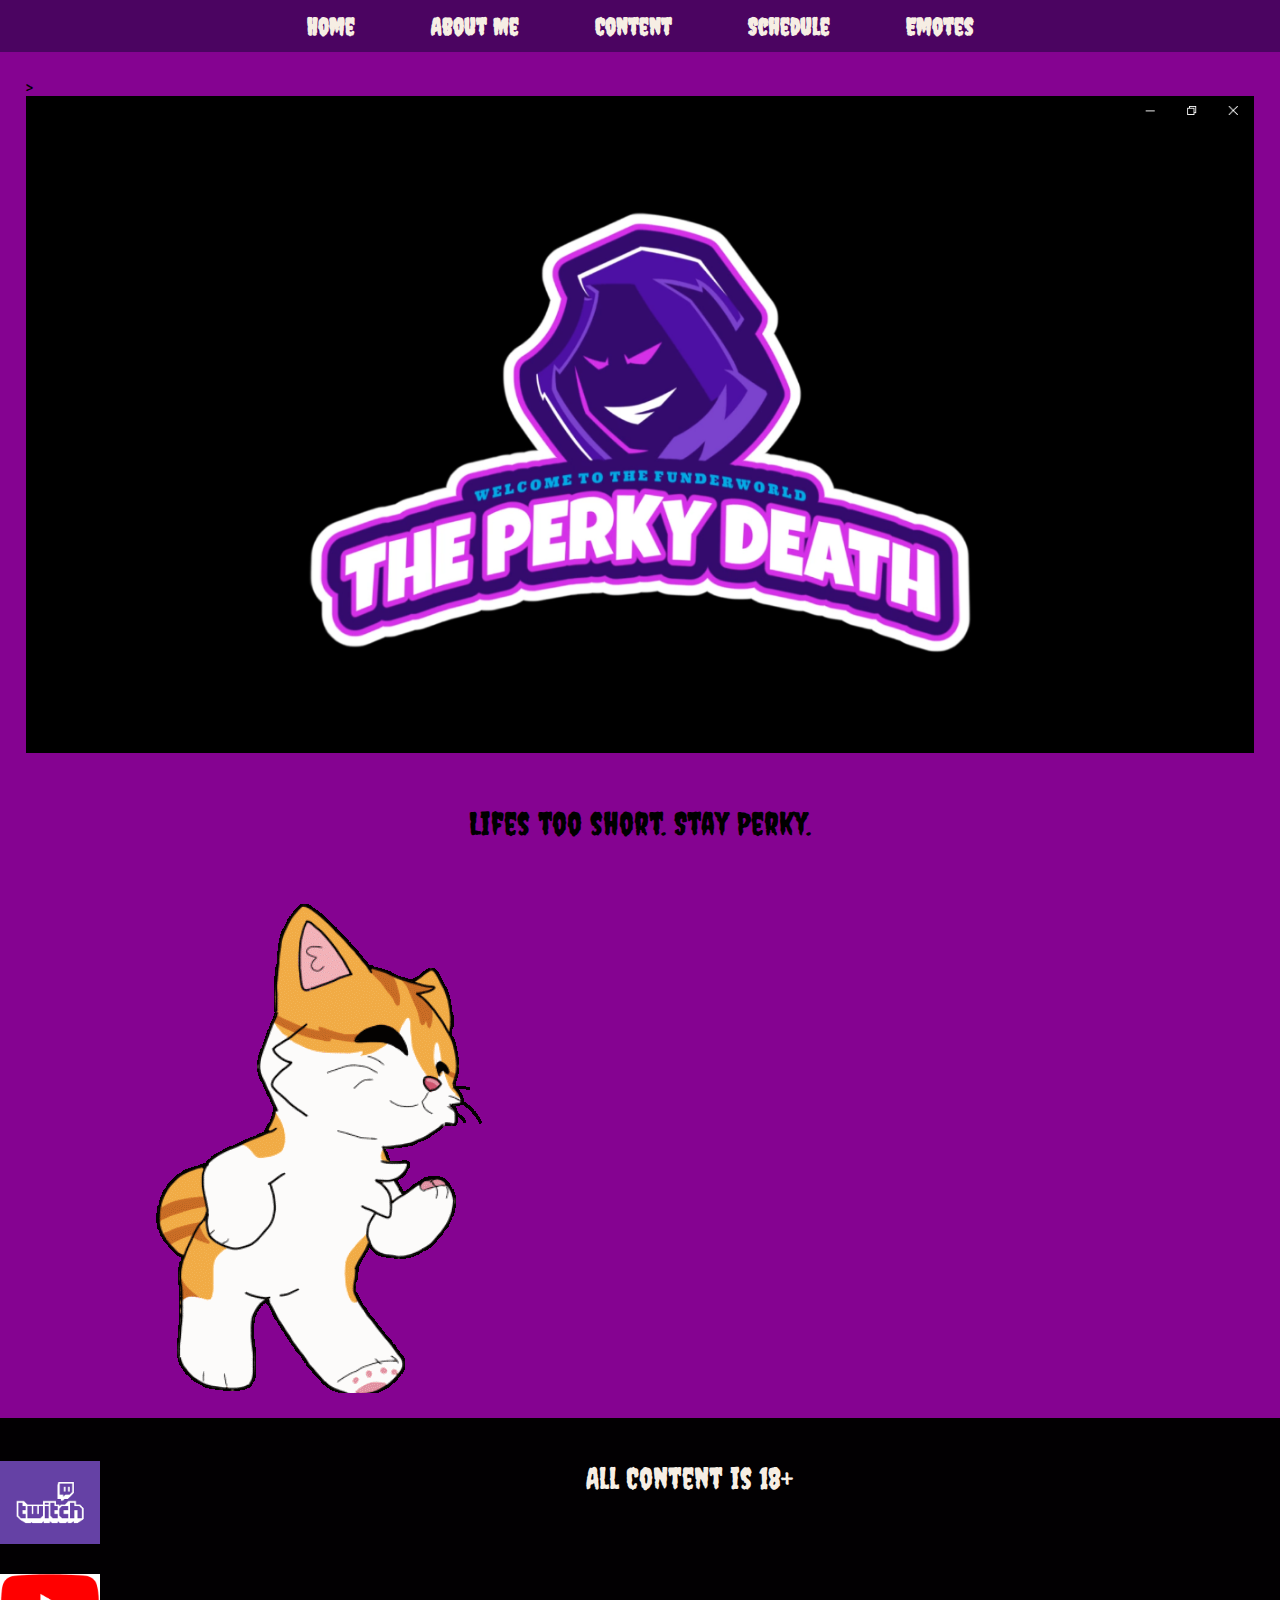
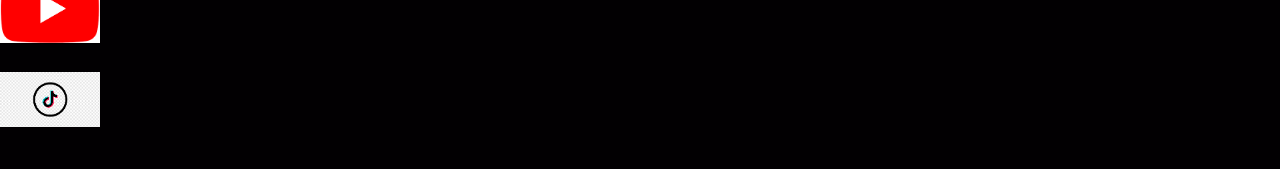
<file: Final Project/index.html>
<!DOCTYPE html>
<!--
Student Name: Jeremy Perkins
File Name: index.html
Date: 11/29/2024
-->
<html lang="en">
<head>
    <title>Home</title>
    <meta charset="utf-8">
    <link rel="stylesheet" href="css/styles.css">
    <meta name="viewport" content="width=device-width, initial-scale=1.0">
    <link rel="preconnect" href="https://fonts.googleapis.com">
    <link rel="preconnect" href="https://fonts.gstatic.com" crossorigin>
    <link href="https://fonts.googleapis.com/css2?family=Creepster&display=swap" rel="stylesheet">
</head>
<body>
  <!-- Mobile Nav -->
   <header>
  <nav class="mobile-nav">
    <div id="nav-links">
        <a href="index.html">Home</a>
        <a href="AboutMe.html">About Me</a>
        <a href="Content.html">Content</a>
        <a href="Schedule.html">Schedule</a>
        <a href="Emotes.html">Emotes</a>

      
    </div>
        <a class="nav-icon" onclick="menu()">
            <div id="icon">&#9776;</div>
        </a>
    </nav>

    <nav class="tab-desk">
        <ul>
            <li><a href="index.html">Home</a></li>
            <li><a href="AboutMe.html">About Me</a></li>
            <li><a href="Content.html">Content</a></li>
            <li><a href="Schedule.html">Schedule</a></li>
            <li><a href="Emotes.html">Emotes</a></li>
         </ul>
    </nav>
    
    <div>
      
    </div>

    <main>>
      <div> 
         <img src="images/logo.png" alt="TPD Logo">
      </div> 
   </main>

  
    <div>
      <h1>Lifes too short. Stay Perky.</h1> 
      <h3><img src="images/cat.gif" alt="Chimmy"></h3>
    </div>
  
</header>

 

  <audio autoplay>
    <source src="audio/twist_remix.mp3" type="audio/wav" />
  </audio>


</body>

<footer class="grid">
  <div class="social">
   <p><a href="https://www.twitch.tv/the_perky_death" target="_blank"><img src="images/twitch.png" alt="Twitch logo" img width="100"></a></p>
   <p><a href="https://www.youtube.com/@The_Perky_Death" target="_blank"><img src="images/Youtube.png" alt="Youtube logo" img width="100"></a></p>
   <p><a href="https://www.tiktok.com/@theperkydeath" target="_blank"><img src="images/tiktok.png" alt="TikTok logo" img width="100"></a></p>
    </div>
    <p>All Content is 18+</p>
</footer>

<script src="scripts/script.js"></script>


</html>
</file>
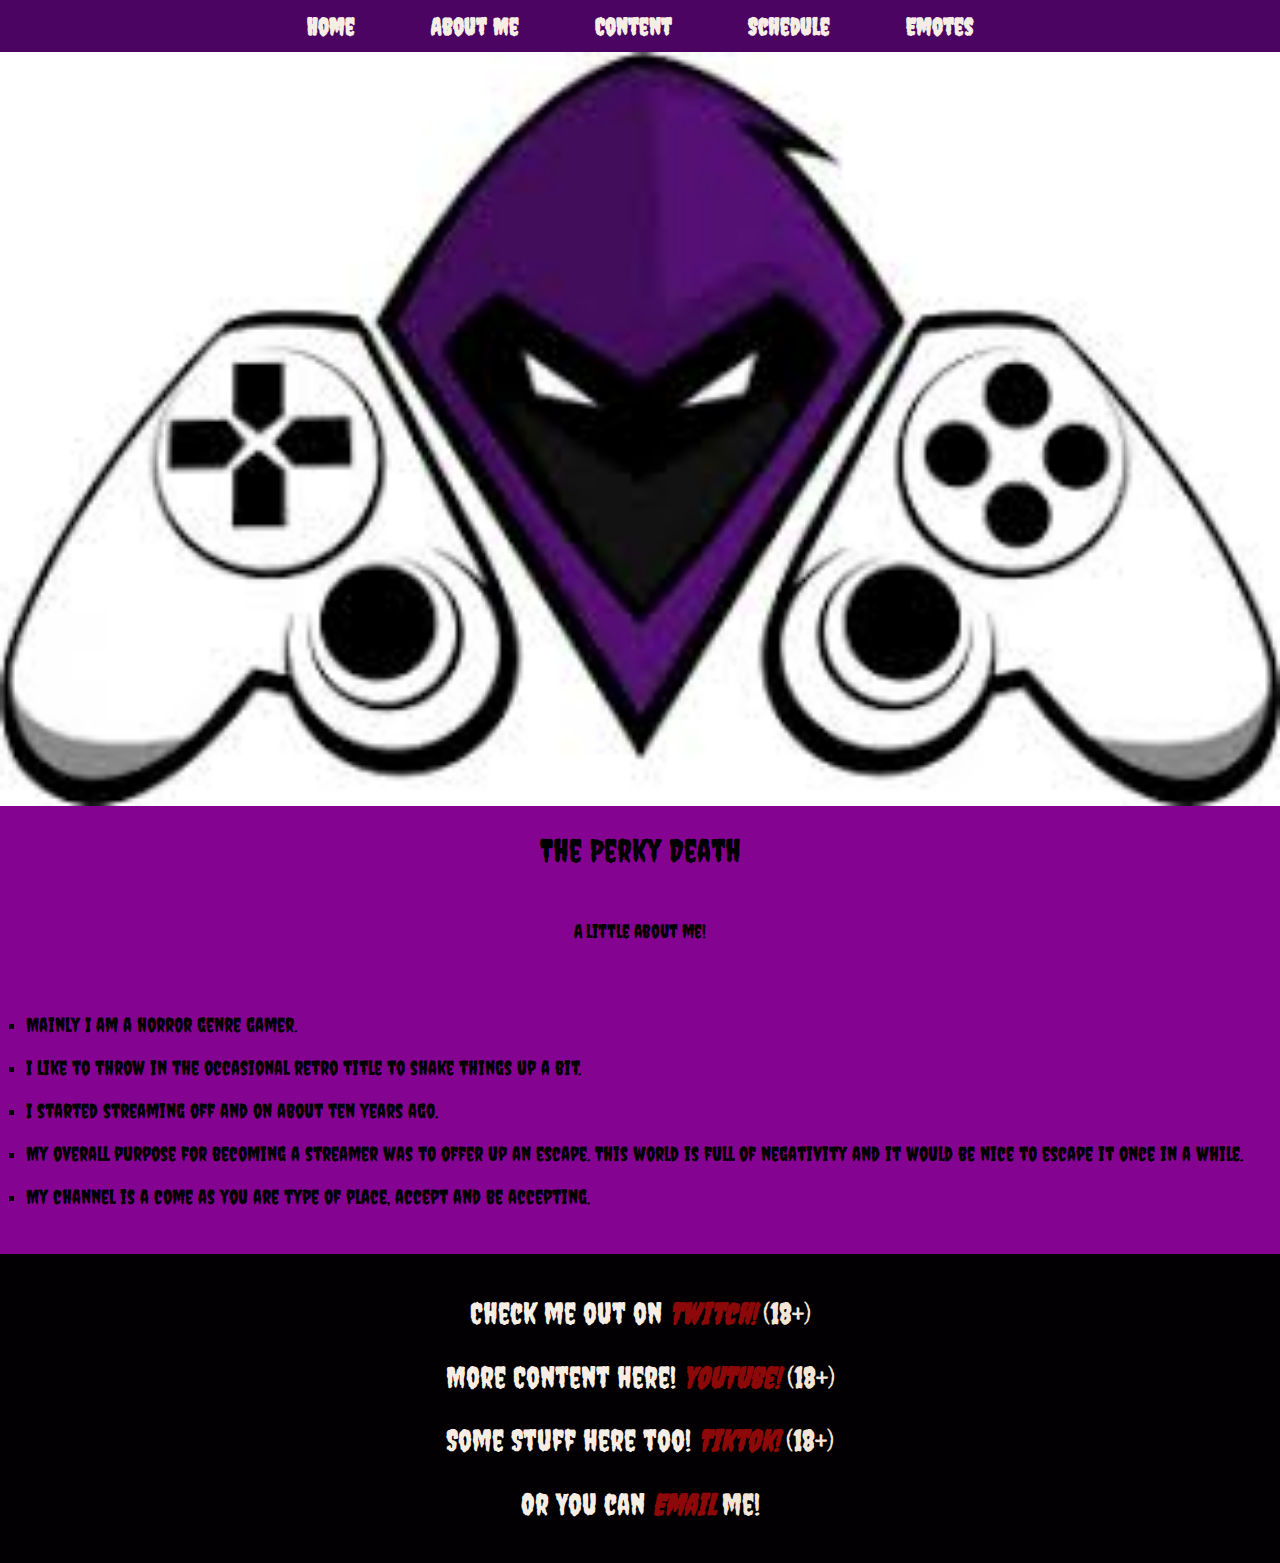
<file: Final Project/AboutMe.html>
<!DOCTYPE html>
<!--
Student Name: Jeremy Perkins
File Name: AboutMe.html
Date: 11/29/2024
-->
<html lang="en">
<head>
    <title>About Me</title>
    <meta charset="utf-8">
    <link rel="stylesheet" href="css/styles.css">
    <meta name="viewport" content="width=device-width, initial-scale=1.0">
    <link rel="preconnect" href="https://fonts.googleapis.com">
    <link rel="preconnect" href="https://fonts.gstatic.com" crossorigin>
    <link href="https://fonts.googleapis.com/css2?family=Creepster&display=swap" rel="stylesheet">
</head>
<body>
   <!-- Mobile Nav -->
   <header>
   <nav class="mobile-nav">
    <div id="nav-links">
        <a href="index.html">Home</a>
        <a href="AboutMe.html">About Me</a>
        <a href="Content.html">Content</a>
        <a href="Schedule.html">Schedule</a>
        <a href="Emotes.html">Emotes</a>

       
    </div>
        <a class="nav-icon" onclick="menu()">
            <div id="icon">&#9776;</div>
        </a>
    </nav>

<nav class="tab-desk">
    <ul>
        <li><a href="index.html">Home</a></li>
        <li><a href="AboutMe.html">About Me</a></li>
        <li><a href="Content.html">Content</a></li>
        <li><a href="Schedule.html">Schedule</a></li>
        <li><a href="Emotes.html">Emotes</a></li>
     </ul>
</nav>

   
    <div>
         <img width="1500" src="images/gamer3.jpg" alt="Gamer">
      </div> 
      <div>
         <h1>The Perky Death</h1> 
         <h3>A little about me!</h3>
      </div>
    </header>
        
        
    <main>

<ul>
    <li>
    <ul>
        <li><p>Mainly I am a horror genre gamer.</p></li>

        <li><p>I like to throw in the occasional retro title to shake things up a bit.</p></li>

        <li><p>I started streaming off and on about ten years ago.</p></li>

        <li><p>My overall purpose for becoming a streamer was to offer up an escape. This world is full of negativity and it would be nice to escape it once in a while.</p></li>

        <li><p>My channel is a come as you are type of place, accept and be accepting.</p></li>
    </ul>
    </li>
</ul>

    </main>
</body>

<footer>
    <p>Check me out on<a href="https://www.twitch.tv/the_perky_death" target="_blank"><span class="link"> Twitch!</span> (18+)</a></p>
    <p>More Content here! <a href="https://www.youtube.com/@The_Perky_Death" target="_blank"><span class="link"> YouTube!</span> (18+)</a></p>
    <p>Some Stuff here too! <a href="https://www.tiktok.com/@theperkydeath" target="_blank"><span class="link"> Tiktok!</span> (18+)</a></p>
    <p>Or You can <a href="mailto: theperkydeath@gmail.com"><span class="link"> Email</span> me!</a></p>
</footer>

<script src="scripts/script.js"></script>


</html>
</file>
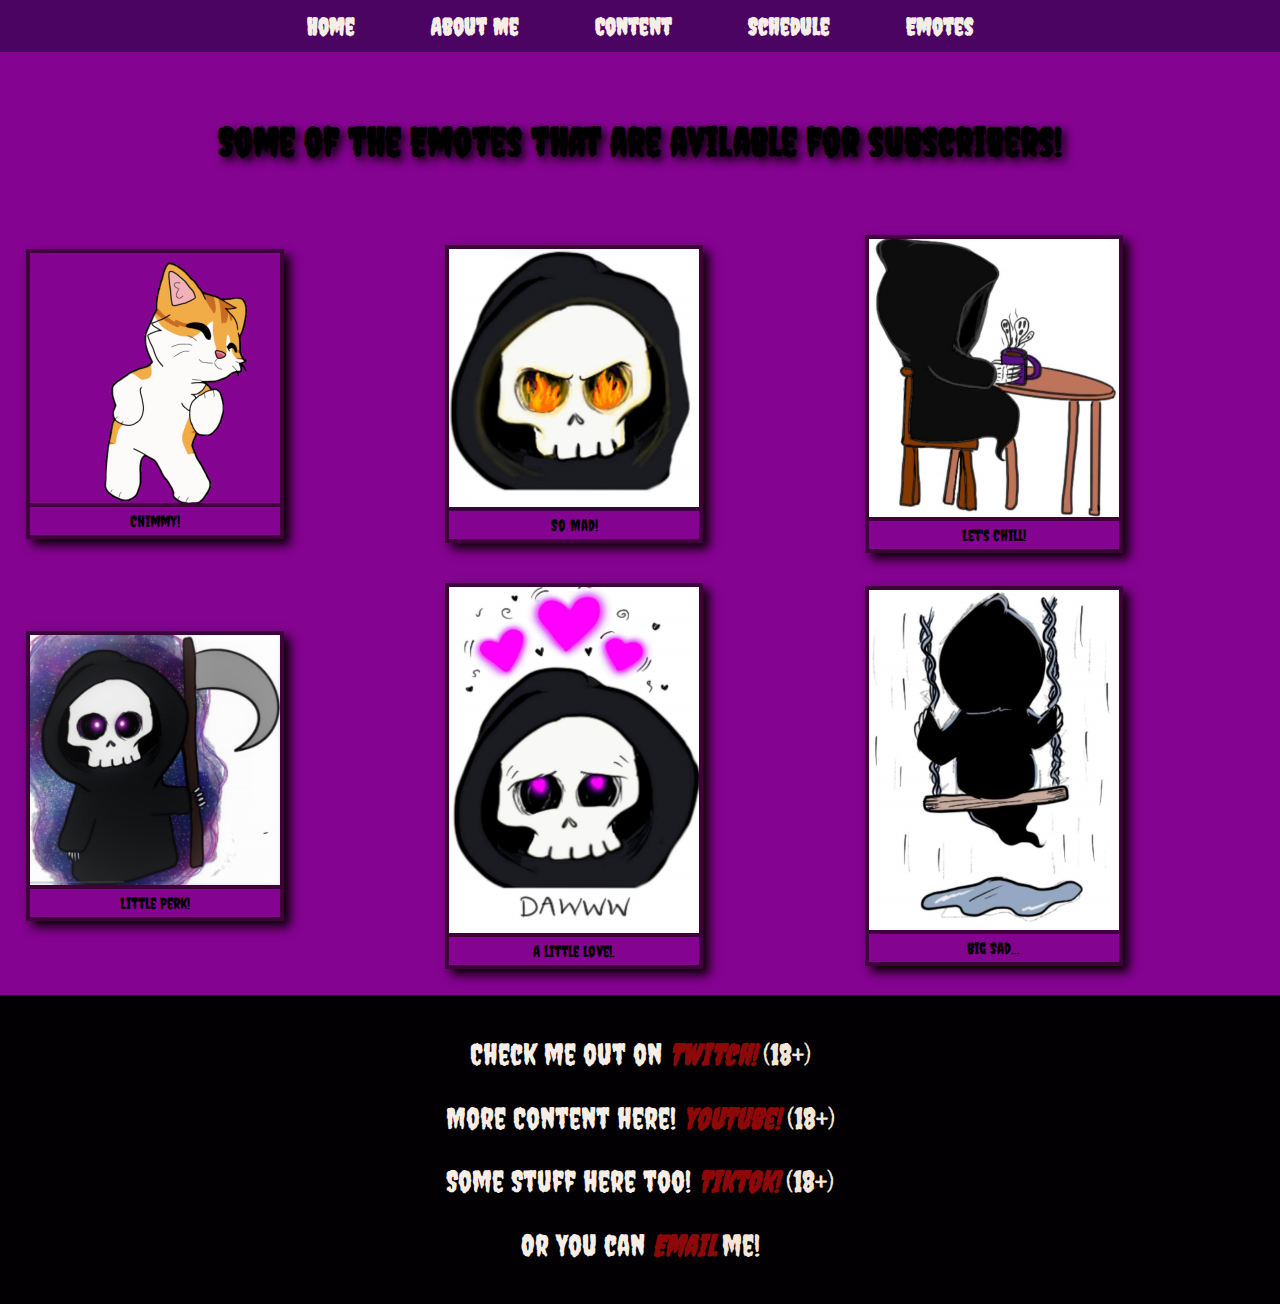
<file: Final Project/Emotes.html>
<!DOCTYPE html>
<!--
Student Name: Jeremy Perkins
File Name: Emotes.html
Date: 11/29/2024
-->
<html lang="en">
<head>
    <title>Emotes</title>
    <meta charset="utf-8">
    <link rel="stylesheet" href="css/styles.css">
    <meta name="viewport" content="width=device-width, initial-scale=1.0">
    <link rel="preconnect" href="https://fonts.googleapis.com">
    <link rel="preconnect" href="https://fonts.gstatic.com" crossorigin>
    <link href="https://fonts.googleapis.com/css2?family=Creepster&display=swap" rel="stylesheet">
</head>
<body>
   <!-- Mobile Nav -->
   <nav class="mobile-nav">
    <div id="nav-links">
        <a href="index.html">Home</a>
        <a href="AboutMe.html">About Me</a>
        <a href="Content.html">Content</a>
        <a href="Schedule.html">Schedule</a>
        <a href="Emotes.html">Emotes</a>

       
</div>
        <a class="nav-icon" onclick="menu()">
            <div id="icon">&#9776;</div>
        </a>
    </nav>

<header></header>

<nav class="tab-desk">
    <ul>
        <li><a href="index.html">Home</a></li>
        <li><a href="AboutMe.html">About Me</a></li>
        <li><a href="Content.html">Content</a></li>
        <li><a href="Schedule.html">Schedule</a></li>
        <li><a href="Emotes.html">Emotes</a></li>
     </ul>
</nav>



 <main class="grid">

     
    <aside>
       <p>Some of the Emotes that are avilable for subscribers!</p>
    </aside>
  
    <figure>
       <!--Figure Element 1-->
       <img src="images/cat.gif" alt="Chimmy">
       <figcaption>Chimmy!</figcaption>
    </figure>

  
    <figure>
       <!--Figure Element 2-->
       <img src="images/angry reaper.jpg" alt="anger">
       <figcaption> So Mad!</figcaption>
    </figure>  
    
  
    <figure>
       <!--Figure Element 3-->
       <img src="images/Coffee Reaper.jpg" alt="Chill">
       <figcaption>Let's Chill!</figcaption>
    </figure>

  
    <figure>
       <!--Figure Element 4-->
       <img src="images/little perky.jpg" alt="Little Perk">
       <figcaption>Little Perk!</figcaption>
    </figure>

  
    <figure>
       <!--Figure Element 5-->
       <img src="images/reaper love.jpg" alt="Love">
       <figcaption>A little love!.</figcaption>
    </figure>

   
    <figure>
       <!--Figure Element 6--> 
       <img src="images/sad reaper.jpg" alt="sad">
       <figcaption>Big Sad...</figcaption>
    </figure>

  
</main>

</body>

<footer>
    <p>Check me out on<a href="https://www.twitch.tv/the_perky_death" target="_blank"><span class="link"> Twitch!</span> (18+)</a></p>
    <p>More Content here! <a href="https://www.youtube.com/@The_Perky_Death" target="_blank"><span class="link"> YouTube!</span> (18+)</a></p>
    <p>Some Stuff here too! <a href="https://www.tiktok.com/@theperkydeath" target="_blank"><span class="link"> Tiktok!</span> (18+)</a></p>
    <p>Or You can <a href="mailto: theperkydeath@gmail.com"><span class="link"> Email</span> me!</a></p> 
</footer>

<script src="scripts/script.js"></script>

</html>
</file>
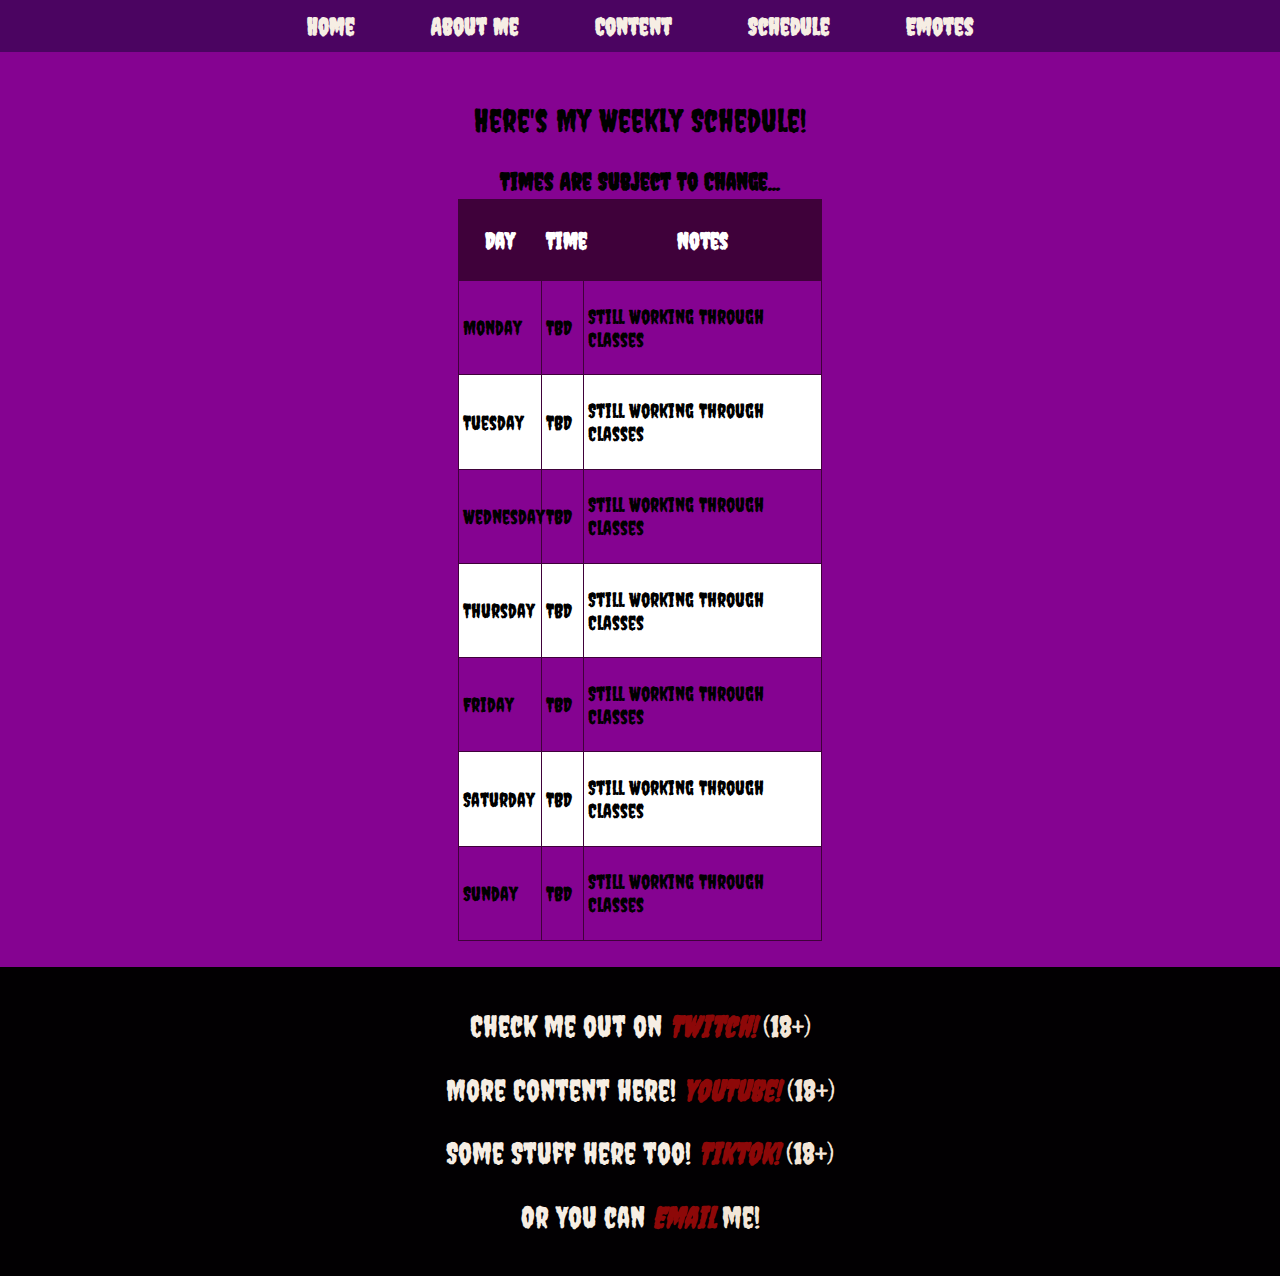
<file: Final Project/Schedule.html>
<!DOCTYPE html>
<!--
Student Name: Jeremy Perkins
File Name: Schedule.html
Date: 11/29/2024
-->
<html lang="en">
<head>
    <title>Schedule</title>
    <meta charset="utf-8">
    <link rel="stylesheet" href="css/styles.css">
    <meta name="viewport" content="width=device-width, initial-scale=1.0">
    <link rel="preconnect" href="https://fonts.googleapis.com">
    <link rel="preconnect" href="https://fonts.gstatic.com" crossorigin>
    <link href="https://fonts.googleapis.com/css2?family=Creepster&display=swap" rel="stylesheet">
</head>
<body>
    <!-- Mobile Nav -->
    <nav class="mobile-nav">
        <div id="nav-links">
            <a href="index.html">Home</a>
            <a href="AboutMe.html">About Me</a>
            <a href="Content.html">Content</a>
            <a href="Schedule.html">Schedule</a>
            <a href="Emotes.html">Emotes</a>
       
        </div>
            <a class="nav-icon" onclick="menu()">
                <div id="icon">&#9776;</div>
            </a>
        </nav>
    

     <nav class="tab-desk">
        <ul>
            <li><a href="index.html">Home</a></li>
            <li><a href="AboutMe.html">About Me</a></li>
            <li><a href="Content.html">Content</a></li>
            <li><a href="Schedule.html">Schedule</a></li>
            <li><a href="Emotes.html">Emotes</a></li>
         </ul>
     </nav>
    
   
     <main>
        <h1>Here's My Weekly Schedule!</h1>

             <table>
               <caption>Times Are Subject To Change...</caption>
              
               <tr><!-- Row 1 -->
                  <th><p>Day</p></th>
                  <th><p>Time</p></th>
                  <th><p>Notes</p></th>
               </tr>

               <tr><!-- Row 2 -->
                 <td><p>Monday</p></td>
                 <td><p>TBD</p</td>
                 <td><p>Still Working Through Classes</p></td>   
               </tr>
               
               <tr><!-- Row 3 -->
                <td><p>Tuesday</p></td>
                <td><p>TBD</p</td>
                <td><p>Still Working Through Classes</p></td>
               </tr>
               
               <tr><!-- Row 4 -->
                <td><p>Wednesday</p></td>
                <td><p>TBD</p</td>
                <td><p>Still Working Through Classes</p></td>
               </tr>
               
               <tr><!-- Row 5 -->
                <td><p>Thursday</p></td>
                 <td><p>TBD</p</td>
                <td><p>Still Working Through Classes</p></td>
               </tr>
               
               <tr><!-- Row 6 -->
                <td><p>Friday</p></td>
                <td><p>TBD</p</td>
                <td><p>Still Working Through Classes</p></td>
               </tr>
               
               <tr><!-- Row 7 -->
                <td><p>Saturday</p></td>
                <td><p>TBD</p</td>
                <td><p>Still Working Through Classes</p></td>
               </tr>

               <tr><!-- Row 8 -->
                <td><p>Sunday</p></td>
                <td><p>TBD</p</td>
                <td><p>Still Working Through Classes</p></td>
               </tr>
               
           </table>
        



     </main>


</body>

<footer>
    <p>Check me out on<a href="https://www.twitch.tv/the_perky_death" target="_blank"><span class="link"> Twitch!</span> (18+)</a></p>
    <p>More Content here! <a href="https://www.youtube.com/@The_Perky_Death" target="_blank"><span class="link"> YouTube!</span> (18+)</a></p>
    <p>Some Stuff here too! <a href="https://www.tiktok.com/@theperkydeath" target="_blank"><span class="link"> Tiktok!</span> (18+)</a></p>
    <p>Or You can <a href="mailto: theperkydeath@gmail.com"><span class="link"> Email</span> me!</a></p>
</footer>

<script src="scripts/script.js"></script>
</file>
<file: Final Project/css/styles.css>
/*  
Student Name: Jeremy Perkins 
File Name: styles.css
Date: 11/29/2024
*/

/* CSS Reset */
body, header, nav, main, footer, img, h1, h3, ul, aside, figure, figcaption {
    margin:0; 
    padding:0;
    border:0;
}

/* Style rules for body and images */
body {
    background-color:#850391;
}

img {
    max-width:100%;
    display:block; 
}
/* Style rules for mobile viewport */


/* Style rules to show mobile class and hide tab-desk class */

.mobile-nav a {
    color: #fff;
    text-align: center;
    font-size: 2em;
    text-decoration: none;
    padding: 3%;
    display: block;
}

.mobile-nav a.nav-icon {
    display: block;
    position: absolute;
    left: 0;
    top: 0;
    color: #f6eee4;
    padding: 2%;
}

.nav-icon div { 
    height: 40px;
    width: 40px;
    color: #3f013a; 
} 

.mobile, .mobile-tablet  {
    display:block;
}

.tab-desk, .desktop, #nav-links {
    display: none; 
}

/* Style rules for header area */

h1 {
    padding:2%;
    text-align: center;
    font-family: "Creepster", system-ui;
    font-weight: 400;
    font-style: normal;
    margin: 2%, 0, 0, 3%
}

h3 {
    padding: 2%;
    text-align: center;
    font-family: "Creepster", system-ui;
    font-weight: 400;
    font-style: normal;
    
    
}

/* Style rules for navigation area */
nav {
    background-color:#4b0461;
}

/* Style rules for main content */
main {
    padding:2%;
    font-family: "Creepster", system-ui;
}    

main p {
    font-size:1.25em;
}

main h3 {
    padding-top: 2%;

}

main ul {
    list-style-type: square;

    
}

/* Style rules for class and id selectors */
.link {
    color:#8d0808;
    text-decoration: none;
    font-weight: bold;
    font-style: italic;
}

.action {
    font-size: 1.75em;
    font-weight: bold;
    text-align: center;
}

.round {
    border-radius: 6px;
}

aside {
    text-align: center;
    font-size: 1.5em;
    font-weight: bold;
    text-shadow: 4px 4px 10px #070300;
}

figure {
    border: 4px solid #3f013a;
    box-shadow: 6px 6px 10px #070300;
    max-width: 250px;
    margin: 6%, auto;
    align-self: center;

}

figcaption {
    padding: 2%;
    border-top: 4px solid #3f013a;
    text-align: center;
}

#info ul {
    margin-left: 10%;
}

#contact, #form h2 {
    text-align: center;
}


/*Style rules for form elements */
fieldset, input, textarea{
    margin-bottom: 2%;
}
    
fieldset legend{
    font-weight: bold;
    font-size: 1.25em;
}

label{
    display: block;
    padding-top: 2%;
}

#submit{
    margin: 0 auto;
    display: block;
    padding: 2%;
    background-color: #3f013a;
    color: #f6eee4;
    font-size: 1.25em;
    border-radius: 10px;
}

/* Style rules for footer content */
footer {
    text-align: center;
    font-size:1.85em;
    font-family: "Creepster", system-ui;
    background-color: #020002;
    color: #f6eee4;
    padding:1% 0%;
}

footer a {
    color: #f3e6d8;
    text-decoration: none;
}

/* Media Query for Tablet Viewport */

@media screen and (min-width: 620px), print {
    
    /* Tablet Viewport: Show tab-desk class, hide mobile class */

    .mobile-nav {
        display: none;
    }


    .tab-desk {
        display: block;
    }
    
    .mobile {
        display: none;
    }

    /* Tablet Viewport: Style rules for nav area */

    nav ul {
        list-style-type: none;
        text-align:center;
    }
   
    nav li {
        border-top: none;
        display: inline-block;
        font-size: 1.25em;
        font-family: "Creepster", system-ui;
        font-weight: bold;
    }

    nav li a {
        padding: 0.5em;
        display:block;
        color:#f6eee4;
        text-decoration: none;
    }

    .grid {
        display: grid;
        grid-template-columns: auto auto;
        grid-gap: 10px;
    }

    aside {
        grid-column: 1 / span 2;
    }

    /* Tablet Viewport: Style rule for form element */

    form{
        width: 70%;
        margin: 0 auto;
    }

}

    /* Media Query for Large Desktop Viewports */
    @media screen and (min-width: 1921px), print {

    body {
        background: linear-gradient(#f6eee4, #3f013a);
    }
    
    #wrapper {
        width: 1920px;
        margin: 0 auto;
    }

    main {
        background-color: #f6eee4;
    }

    .grid {
        grid-template-columns: auto auto auto auto;

    }

    aside {
        grid-column: 1 / span 4;
        font-size: 3em;
    }

    }



    /*  Media Query for Desktop Viewport */

    @media screen and (min-width: 1000px), print {
        
        .mobile-tablet {
            display: none;
        }

        /* Desktop Viewport: Style rules for nav area */

        nav li {
            font-size: 1.5em;
        }

        nav li a {
            padding: 0.5em 1.5em;
        }

        nav li a:hover {
            color: #ffffff;
            background-color: #3f013a;
            opacity: 0.5;
        }

        /* Desktop Viewport: Style rules for main content */
         
        #info ul {
            margin-left: 5%;
        }

        .grid {
            grid-template-columns: auto auto auto;
            grid-gap: 30px;
        }

        aside {
            grid-column:  1 / span 3;
            font-size: 2em;
        }
           
         /* Style rules for table */
        
     
       
        table{
            border:1px solid #3f013a;
            border-collapse: collapse;
            margin: 0 auto;
        }    
         
        caption{
            font-size: 1.5em;
            font-weight: bold;
            padding: 1%;
        }
      
        th, td{
            border: 1px solid #3f013a;
            padding: 1%;
        }
        
        th{
            background-color: #3f013a;
            color:  #fff;
            font-size: 1.15em;
            padding: 1%;
        } 

        tr:nth-child(odd){
            background-color: #ffffff;
        }

        /* Desktop Viewport: Style rules for form elements */

        form{
            width:auto
        }

        .form-grid{
            display: grid;
            grid-template-columns: auto auto;
            grid-gap: 20px;
        }

        .btn{
            grid-column:  1 / span 2;
        }


    }
</file>
